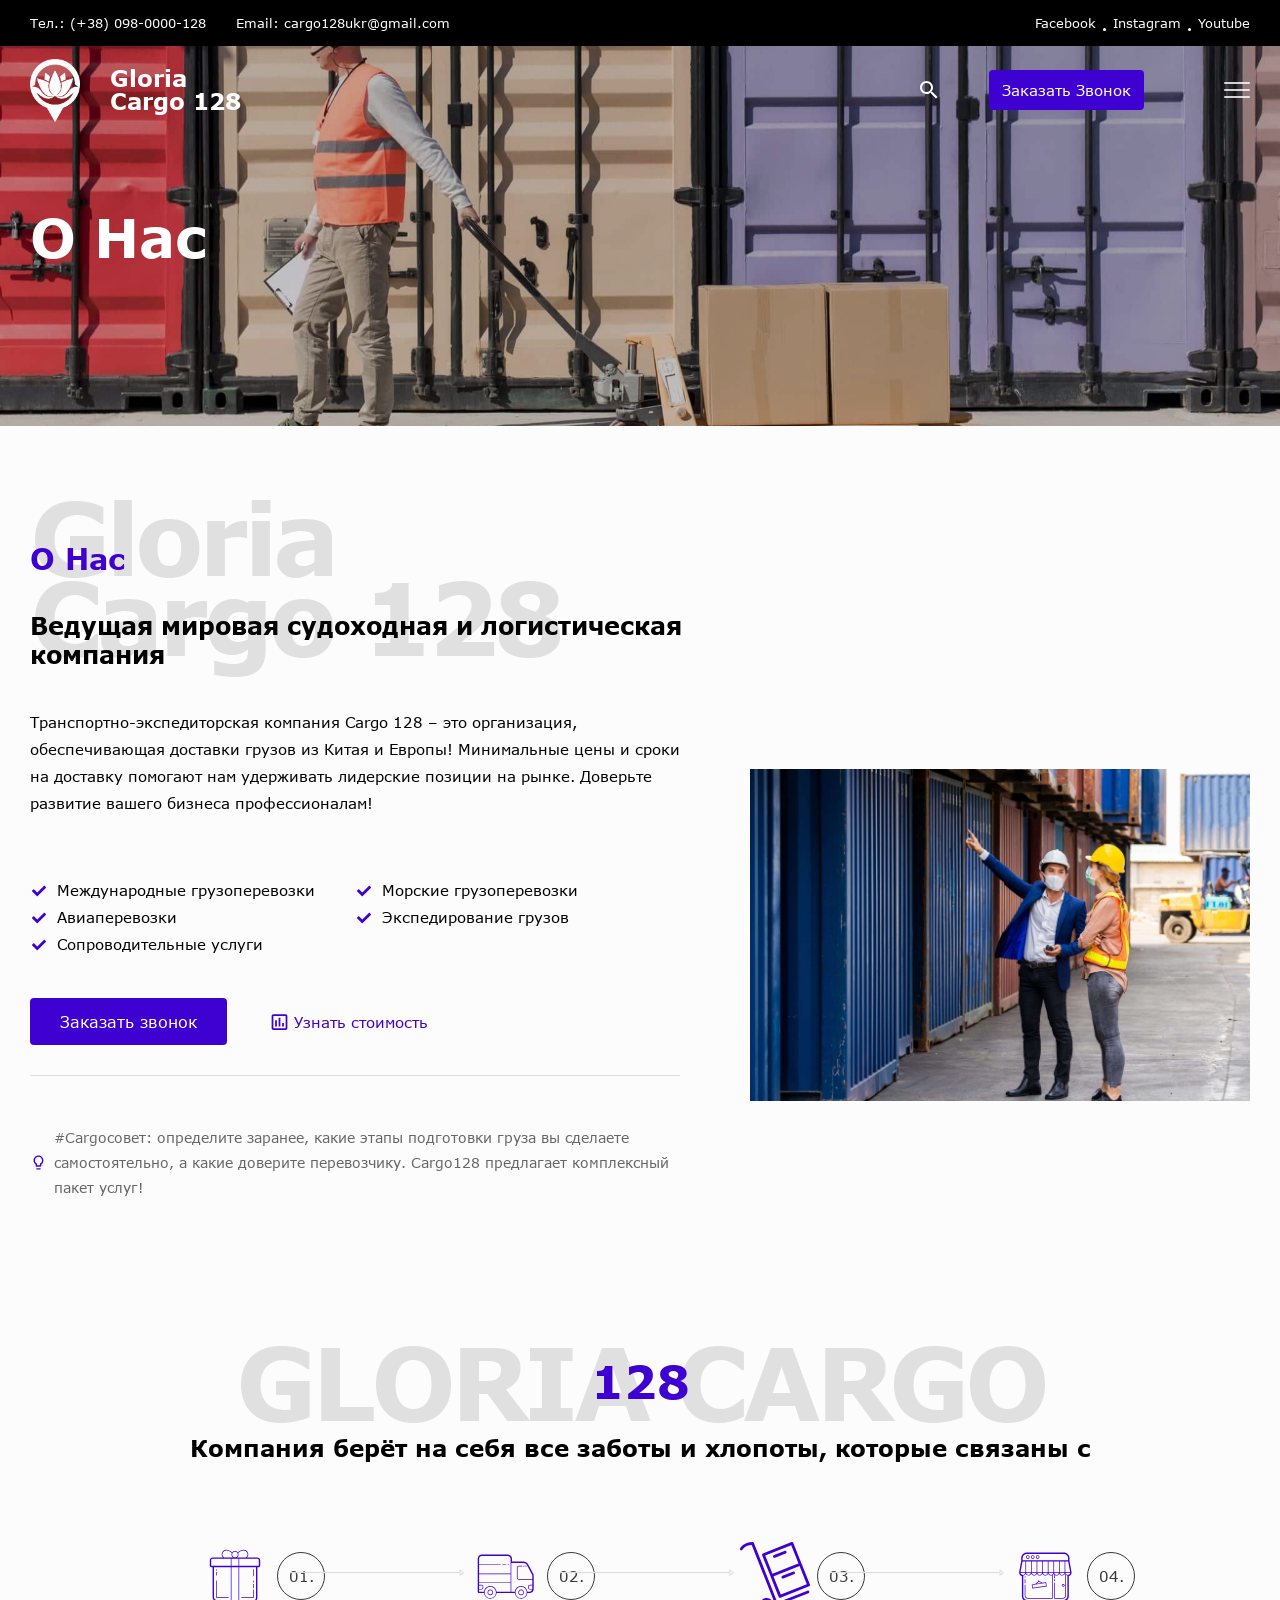
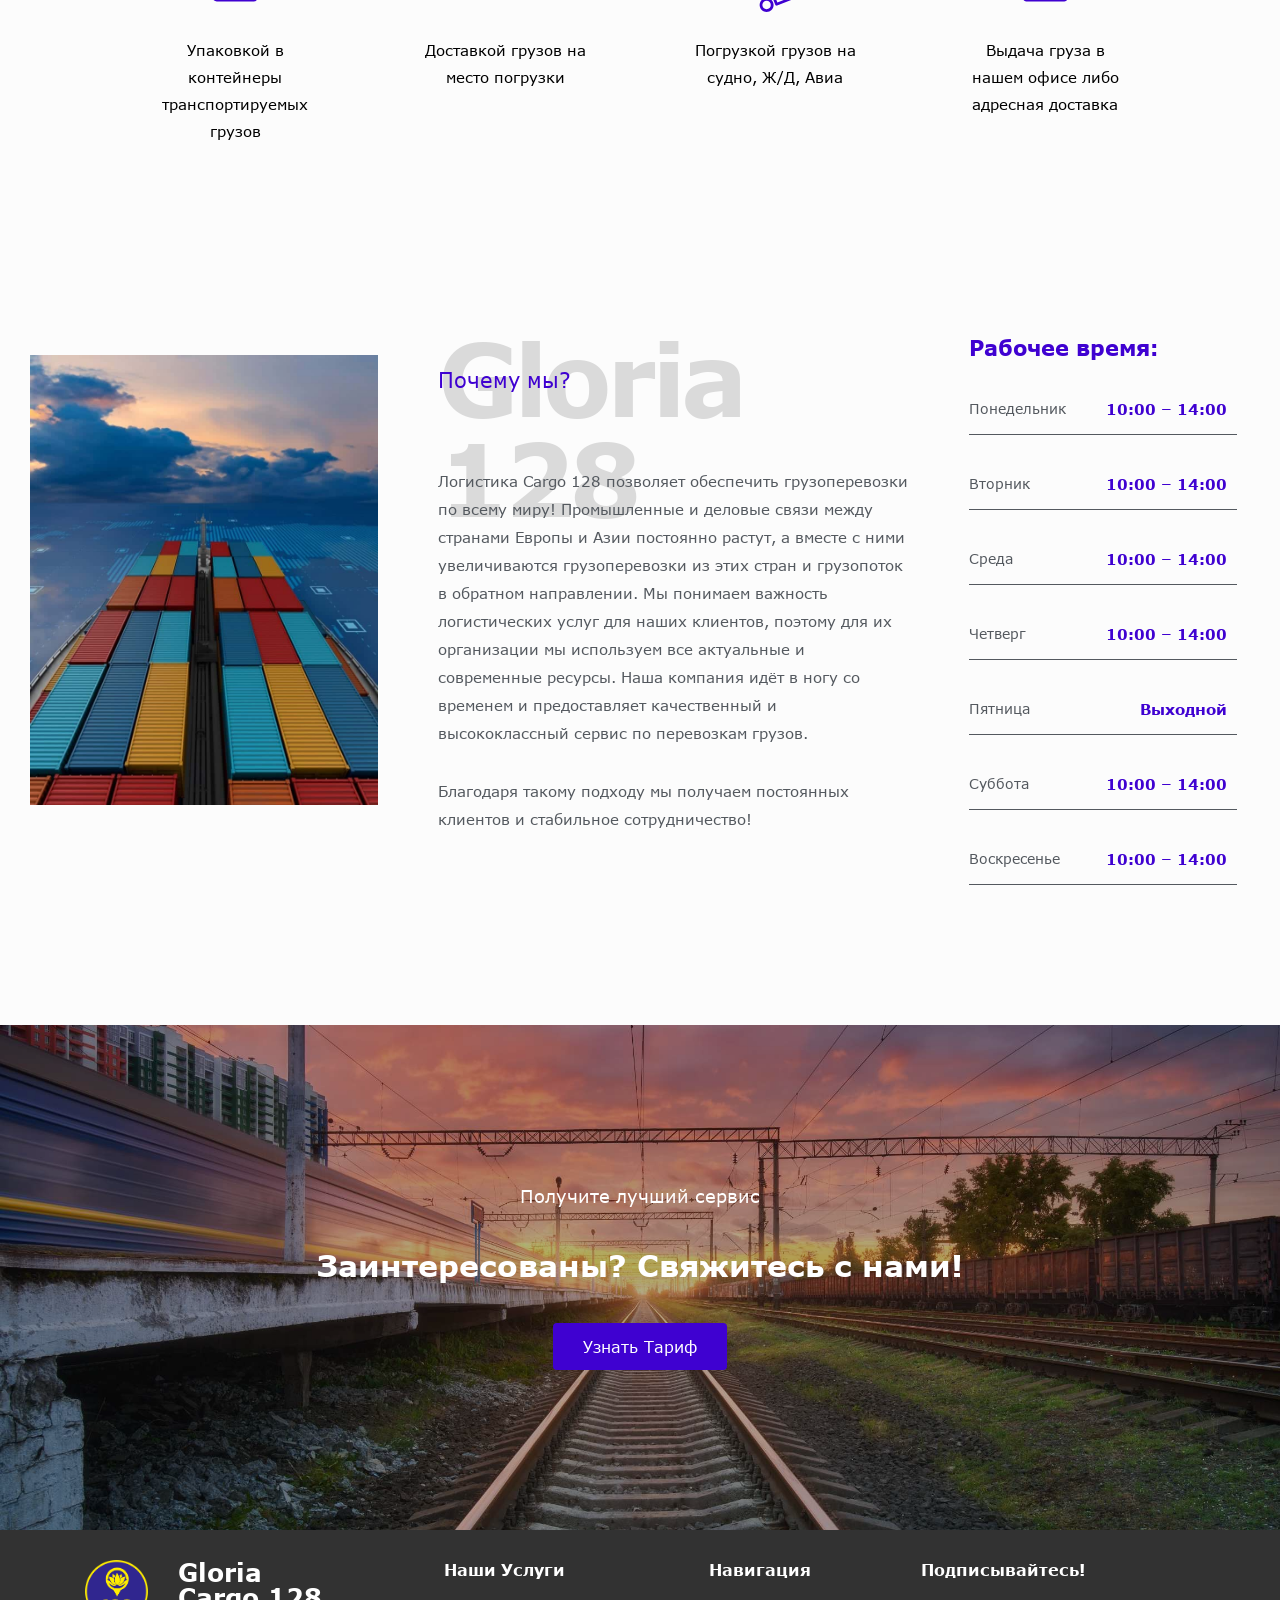
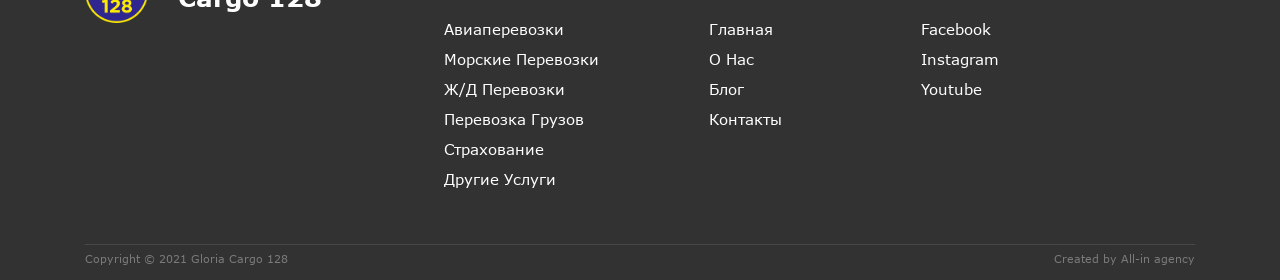
<file: copy/about.html>
<!DOCTYPE html>
<html lang="ru">
<head>
	<meta charset="UTF-8">
	<meta name="viewport" content="width=device-width, initial-scale=1">
	<title>О Нас - Gloria Cargo 128</title>
	<link rel="stylesheet" href="css/style.css">
	<link rel="stylesheet" href="css/about.css">
	<!-- Fonts -->
	<meta name="format-detection" content="telephone=no">

	<meta name="description" content="">
	<meta name="keywords" content="">

	<!-- Favicon -->
	<link rel="apple-touch-icon" sizes="180x180" href="img/favicon/apple-touch-icon.png">
	<link rel="icon" type="image/png" sizes="32x32" href="img/favicon/favicon-32x32.png">
	<link rel="icon" type="image/png" sizes="16x16" href="img/favicon/favicon-16x16.png">
	<link rel="manifest" href="img/favicon/site.webmanifest">
	<link rel="mask-icon" href="img/favicon/safari-pinned-tab.svg" color="#2b5797">
	<meta name="msapplication-TileColor" content="#2b5797">
	<meta name="theme-color" content="#ffffff">	
</head>
<body>

	<div class="wrapper">
		<!-- Call Popup -->

		<div id="call-popup" class="call-popup popup">
			<div class="call-popup__body popup__body">
				<a href="https://facebook.com" class="call-popup__link"></a>
				<div class="call-popup__close popup__close"></div>
				<form action="#" class="call-popup__form">
					<h3 class="call-popup__title">Заказать Звонок</h3>
					<input type="text" class="call-popup__input" placeholder="Ваше Имя">
					<input type="tel" class="call-popup__input" placeholder="Ваш Телефон">
					<button type="submit" class="btn btn_custom call-popup__btn">Отправить</button>
				</form>
			</div>
		</div>

		<!-- Price Popup -->

		<div id="price-popup" class="price-popup popup">
			<div class="price-popup__body popup__body">
				<div class="price-popup__inner">
					<div class="price-popup__close popup__close"></div>
					<form action="#" class="price-popup__form">
						<h3 class="price-popup__title">Узнать Тариф</h3>
						<div class="price-popup__row">
							<label>
								<span>Ваше Имя</span>
								<input type="text" class="price-popup__input" placeholder="Ваше Имя">
							</label>
							<label>
								<span>Ваш Телефон</span>
								<input type="tel" class="price-popup__input" placeholder="+380678888888">
							</label>
						</div>
						<div class="price-popup__row">
							<label>
								<span>Откуда?</span>
								<select class="price-popup__select">
									<option value="Europe">Европа</option>
									<option value="China">Китай</option>
								</select>
							</label>
							<label>
								<span>Куда?</span>
								<select class="price-popup__select">
									<option value="Ukraine">Украина</option>
								</select>
							</label>
						</div>
						<div class="price-popup__row">
							<label>
								<span>Вес, кг</span>
								<input type="number" class="price-popup__number" placeholder="Вес, кг">
							</label>
							<label>
								<span>Габариты</span>
								<input type="tel" class="price-popup__input" placeholder="Высота/глубина/ширина">
							</label>
						</div>
						<label class="price-popup__textarea">
							<span>Комментарий</span>
							<textarea placeholder="Комментарий"></textarea>
						</label>
						<button type="submit" class="btn btn_custom price-popup__btn">Отправить</button>
					</form>
				</div>
			</div>
		</div>

		<!-- Search Modal -->

		<div class="search-modal">
			<div class="search-modal__body">
				<form action="#">
					<input type="text" placeholder="Search...">
				</form>
				<div class="search-modal__close">
					<img src="img/icons/close.svg" alt="close">
				</div>
			</div>
		</div>

		<!-- Top Nav -->

		<div class="top-nav" id="top-nav">
			<div class="container">
				<div class="top-nav__body">
					<ul class="top-nav__info">
						<li><a href="tel:+380980000128">Тел.: (+38) 098-0000-128</a></li>
						<li><a href="mailto:cargo128ukr@gmail.com">Email: cargo128ukr@gmail.com</a></li>
					</ul>
					<ul class="top-nav__socials">
						<li><a href="https://www.facebook.com/Gloria-Cargo-128-104829538497789/">Facebook</a></li>
						<li><a href="https://www.instagram.com/gloria_cargo_128/">Instagram</a></li>
						<li><a href="#">Youtube</a></li>
					</ul>
				</div>
			</div>
		</div>

		<!-- About Page -->

		<header id="header" class="about-page">
			<div class="about-page__body nav-margin">
				<!-- Nav -->
		
				<nav class="nav" id="nav">
					<div class="container">
						<div class="nav__body">
							<a href="#" class="nav__logo logo" title="Gloria Cargo 128">
								<img src="img/header-logo.png" alt="Gloria Cargo 128">
								<span>Gloria<br>Cargo 128</span>
							</a>
		
							<ul class="nav__menu">
								<li class="active"><a href="#">Главная</a></li>
								<li><a href="#">О нас</a></li>
								<li class="nav__menu_sub">
									<a href="#">Услуги</a>
									<span class="nav__menu-arrow">
										<span></span>
									</span>
									<div class="nav__sub-menu">
										<ul>
											<li><a href="#">Авиаперевозки</a></li>
											<li><a href="#">Морские Перевозки</a></li>
											<li><a href="#">Ж / Д Перевозка</a></li>
											<li><a href="#">Перевозка Грузов</a></li>
											<li><a href="#">Страхование Грузов</a></li>
											<li><a href="#">Другие Услуги</a></li>
										</ul>
									</div>
								</li>
								<li><a href="#">Блог</a></li>
								<li><a href="#">Контакты</a></li>
							</ul>
		
							<ul class="nav__languages">
								<li><a href="#"><img src="img/flags/uk.png" alt="uk"></a></li>
								<li><a href="#"><img src="img/flags/en.png" alt="en"></a></li>
							</ul>
		
							<div class="nav__search"></div>
		
							<div class="nav__btn btn btn_small popup-btn" data-to-popup="call-popup">Заказать Звонок</div>
		
							<div class="nav__burger burger" id="nav-burger">
								<div class="burger__btn">
									<span></span>
									<span></span>
									<span></span>
								</div>
								<div class="burger__bg"></div>
							
								<div class="burger__menu">
									<div class="burger__nav">
										<div class="burger__close-btn"></div>
									</div>
		
									<div class="nav__burger-logo">
										<img src="img/logo_2.png" alt="Gloria Cargo 128">
									</div>
							
									<ul class="burger__list">
										<li><a href="#" class="burger__link active">Главная</a></li>
										<li><a href="#" class="burger__link">О Нас</a></li>
										<li class="burger__list_sub">
											<a href="#" class="burger__link">Услуги</a>
											<span class="burger__list-arrow">
												<svg xmlns="http://www.w3.org/2000/svg" height="24px" viewBox="0 0 24 24" width="24px" fill="#3F01D1"><path d="M0 0h24v24H0z" fill="none"/><path d="M7 10l5 5 5-5z"/></svg>
											</span>
											<div class="burger__list-submenu">
												<ul>
													<li><a href="#">Авиаперевозки</a></li>
													<li><a href="#">Морские Перевозки</a></li>
													<li><a href="#">Ж / Д Перевозка</a></li>
													<li><a href="#">Перевозка Грузов</a></li>
													<li><a href="#">Страхование Грузов</a></li>
													<li><a href="#">Другие Услуги</a></li>
												</ul>
											</div>
										</li>
										<li><a href="#" class="burger__link">Блог</a></li>
										<li><a href="#" class="burger__link">Контакты</a></li>
										<li><a href="#" class="burger__link"><img src="img/flags/uk.png" alt="uk"></a></li>
										<li><a href="#" class="burger__link"><img src="img/flags/en.png" alt="en"></a></li>
									</ul>
		
									<ul class="nav__burger-socials">
										<li><a href="#"><img src="img/icons/instagram.svg" alt="Instagram"></a></li>
										<li><a href="#"><img src="img/icons/facebook.svg" alt="Facebook"></a></li>
									</ul>
								</div>
							</div>
						</div>
					</div>
				</nav>

				<div class="about-page__container container container_medium">
					<div class="about-page__inner">
						<h1 class="about-page__title">О Нас</h1>
					</div>
				</div>
			</div>
		</header>

		<!-- About -->

		<section class="about">
			<div class="container container_medium">
				<div class="about__image">
					<img src="img/about-section.jpg" alt="О Нас">
				</div>

				<div class="title">
					<div class="title__title">
						<span>Gloria Cargo 128</span>
						<h4 class="anim-item">О Нас</h4>
					</div>
					<h3>Ведущая мировая судоходная и логистическая компания</h3>
				</div>

				<div class="about__body">
					<div class="about__content">
						<p class="about__text">Транспортно-экспедиторская компания Cargo 128 – это организация, обеспечивающая доставки грузов из Китая и Европы! Минимальные цены и сроки на доставку помогают нам удерживать лидерские позиции на рынке. Доверьте развитие вашего бизнеса профессионалам!</p>
						<ul class="about__list">
							<li>Международные грузоперевозки</li>
							<li>Морские грузоперевозки</li>
							<li>Авиаперевозки</li>
							<li>Экспедирование грузов</li>
							<li>Сопроводительные услуги</li>
						</ul>
						<div class="about__btns">
							<div class="about__btns-btn btn popup-btn" data-to-popup="call-popup">Заказать звонок</div>
							<div class="about__btns-btn btn btn_custom_3 popup-btn" data-to-popup="price-popup"><svg class="btn__icon" xmlns="http://www.w3.org/2000/svg" height="24px" viewBox="0 0 24 24" width="24px" fill="#3F01D1"><path d="M0 0h24v24H0V0z" fill="none"/><path d="M19 3H5c-1.1 0-2 .9-2 2v14c0 1.1.9 2 2 2h14c1.1 0 2-.9 2-2V5c0-1.1-.9-2-2-2zm0 16H5V5h14v14zM7 10h2v7H7zm4-3h2v10h-2zm4 6h2v4h-2z"/></svg> Узнать стоимость</div>
						</div>
						<div class="about__advice">
							<img src="img/icons/lightbulb.svg" alt="lightbulb" class="about__advice-icon">
							<p class="about__advice-text">#Cargoсовет: определите заранее, какие этапы подготовки груза вы сделаете самостоятельно, а какие доверите перевозчику. Cargo128 предлагает комплексный пакет услуг!</p>
						</div>
					</div>
					<div class="about__body-image">
						<img src="img/about-section.jpg" alt="О Нас">
					</div>
				</div>
			</div>
		</section>
		
		<!-- Care -->

		<section class="care">
			<div class="container container_small">
				<div class="care__title title">
					<div class="title__title">
						<span>Gloria Cargo</span>
						<h4 class="anim-item">128</h4>
					</div>
					<h3>Компания берёт на себя все заботы и хлопоты, которые связаны с</h3>
				</div>

				<div class="care__carts">
					<div class="care__cart">
						<div class="care__cart-wrap">
							<span class="care__cart-number">01.</span>
							<div class="care__cart-icon">
								<img src="img/icons/icon-package-purple.svg" alt="Package">
							</div>
							<p class="care__cart-text">Упаковкой в контейнеры транспортируемых грузов</p>
						</div>
					</div>

					<div class="care__cart">
						<div class="care__cart-wrap">
							<span class="care__cart-number">02.</span>
							<div class="care__cart-icon">
								<img src="img/icons/icon-car.svg" alt="Car">
							</div>
							<p class="care__cart-text">Доставкой грузов на место погрузки</p>
						</div>
					</div>

					<div class="care__cart">
						<div class="care__cart-wrap">
							<span class="care__cart-number">03.</span>
							<div class="care__cart-icon">
								<img src="img/icons/icon-loading-purple.svg" alt="Loading">
							</div>
							<p class="care__cart-text">Погрузкой грузов на судно, Ж/Д, Авиа</p>
						</div>
					</div>

					<div class="care__cart">
						<div class="care__cart-wrap">
							<span class="care__cart-number">04.</span>
							<div class="care__cart-icon">
								<img src="img/icons/icon-issue-purple.svg" alt="Issue">
							</div>
							<p class="care__cart-text">Выдача груза в нашем офисе либо адресная доставка</p>
						</div>
					</div>
				</div>
			</div>
		</section>

		<!-- Why -->

		<section class="why">
			<div class="container container_medium">
				<div class="why__body">
					<div class="why__description">
						<div class="why__description-left">
							<img src="img/why-we.jpeg" alt="Почему мы?">
						</div>
						<div class="why__description-right">
							<span>
								<span>Gloria 128</span>
								<h3>Почему мы?</h3>
							</span>
							<p class="anim-item">Логистика Cargо 128 позволяет обеспечить грузоперевозки по всему миру! Промышленные и деловые связи между странами Европы и Азии постоянно растут, а вместе с ними увеличиваются грузоперевозки из этих стран и грузопоток в обратном направлении. Мы понимаем важность логистических услуг для наших клиентов, поэтому для их организации мы используем все актуальные и современные ресурсы. Наша компания идёт в ногу со временем и предоставляет качественный и высококлассный сервис по перевозкам грузов.</p>
							<p class="anim-item">Благодаря такому подходу мы получаем постоянных клиентов и стабильное сотрудничество!</p>
						</div>
					</div>

					<div class="why__schedule">
						<h3>Рабочее время:</h3>
						<table>
							<tr>
								<td>Понедельник</td>
								<td>10:00 – 14:00</td>
							</tr>
							<tr>
								<td>Вторник</td>
								<td>10:00 – 14:00</td>
							</tr>
							<tr>
								<td>Среда</td>
								<td>10:00 – 14:00</td>
							</tr>
							<tr>
								<td>Четверг</td>
								<td>10:00 – 14:00</td>
							</tr>
							<tr>
								<td>Пятница</td>
								<td>Выходной</td>
							</tr>
							<tr>
								<td>Суббота</td>
								<td>10:00 – 14:00</td>
							</tr>
							<tr>
								<td>Воскресенье</td>
								<td>10:00 – 14:00</td>
							</tr>
						</table>
					</div>
				</div>
			</div>
		</section>

		<!-- Interested -->

		<section class="interested">
			<div class="interested__body">
				<div class="container">
					<h4 class="interested__subtitle">Получите лучший сервис</h4>
					<h3 class="interested__title anim-item">Заинтересованы? Свяжитесь с нами!</h3>
					<div class="interested__btn btn popup-btn" data-to-popup="price-popup">Узнать Тариф</div>
				</div>
			</div>
		</section>

		<!-- Footer -->

		<footer class="footer">
			<div class="container container_small_2">
				<div class="footer__top">
					<a href="#" class="footer__logo" title="Gloria Cargo 128">
						<img src="img/footer-logo.png" alt="Gloria Cargo 128">
						<span>Gloria<br>Cargo 128</span>
					</a>

					<div class="footer__nav">
						<div class="footer__menu">
							<h4 class="anim-item">Наши Услуги</h4>
							<ul>
								<li><a href="#">Авиаперевозки</a></li>
								<li><a href="#">Морские Перевозки</a></li>
								<li><a href="#">Ж/Д Перевозки</a></li>
								<li><a href="#">Перевозка Грузов</a></li>
								<li><a href="#">Страхование</a></li>
								<li><a href="#">Другие Услуги</a></li>
							</ul>
						</div>

						<div class="footer__menu">
							<h4 class="anim-item">Навигация</h4>
							<ul>
								<li><a href="#">Главная</a></li>
								<li><a href="#">О Нас</a></li>
								<li><a href="#">Блог</a></li>
								<li><a href="#">Контакты</a></li>
							</ul>
						</div>

						<div class="footer__menu">
							<h4 class="anim-item">Подписывайтесь!</h4>
							<ul>
								<li><a href="#">Facebook</a></li>
								<li><a href="#">Instagram</a></li>
								<li><a href="#">Youtube</a></li>
							</ul>
						</div>

						<ul class="footer__socials">
							<li><a href="#"><svg aria-hidden="true" focusable="false" data-prefix="fab" data-icon="facebook-square" class="svg-inline--fa fa-facebook-square fa-w-14" role="img" xmlns="http://www.w3.org/2000/svg" viewBox="0 0 448 512"><path fill="#ffffff" d="M400 32H48A48 48 0 0 0 0 80v352a48 48 0 0 0 48 48h137.25V327.69h-63V256h63v-54.64c0-62.15 37-96.48 93.67-96.48 27.14 0 55.52 4.84 55.52 4.84v61h-31.27c-30.81 0-40.42 19.12-40.42 38.73V256h68.78l-11 71.69h-57.78V480H400a48 48 0 0 0 48-48V80a48 48 0 0 0-48-48z"></path></svg></a></li>
							<li><a href="#"><svg aria-hidden="true" focusable="false" data-prefix="fab" data-icon="instagram" class="svg-inline--fa fa-instagram fa-w-14" role="img" xmlns="http://www.w3.org/2000/svg" viewBox="0 0 448 512"><path fill="#ffffff" d="M224.1 141c-63.6 0-114.9 51.3-114.9 114.9s51.3 114.9 114.9 114.9S339 319.5 339 255.9 287.7 141 224.1 141zm0 189.6c-41.1 0-74.7-33.5-74.7-74.7s33.5-74.7 74.7-74.7 74.7 33.5 74.7 74.7-33.6 74.7-74.7 74.7zm146.4-194.3c0 14.9-12 26.8-26.8 26.8-14.9 0-26.8-12-26.8-26.8s12-26.8 26.8-26.8 26.8 12 26.8 26.8zm76.1 27.2c-1.7-35.9-9.9-67.7-36.2-93.9-26.2-26.2-58-34.4-93.9-36.2-37-2.1-147.9-2.1-184.9 0-35.8 1.7-67.6 9.9-93.9 36.1s-34.4 58-36.2 93.9c-2.1 37-2.1 147.9 0 184.9 1.7 35.9 9.9 67.7 36.2 93.9s58 34.4 93.9 36.2c37 2.1 147.9 2.1 184.9 0 35.9-1.7 67.7-9.9 93.9-36.2 26.2-26.2 34.4-58 36.2-93.9 2.1-37 2.1-147.8 0-184.8zM398.8 388c-7.8 19.6-22.9 34.7-42.6 42.6-29.5 11.7-99.5 9-132.1 9s-102.7 2.6-132.1-9c-19.6-7.8-34.7-22.9-42.6-42.6-11.7-29.5-9-99.5-9-132.1s-2.6-102.7 9-132.1c7.8-19.6 22.9-34.7 42.6-42.6 29.5-11.7 99.5-9 132.1-9s102.7-2.6 132.1 9c19.6 7.8 34.7 22.9 42.6 42.6 11.7 29.5 9 99.5 9 132.1s2.7 102.7-9 132.1z"></path></svg></a></li>
							<li><a href="#"><svg aria-hidden="true" focusable="false" data-prefix="fab" data-icon="youtube" class="svg-inline--fa fa-youtube fa-w-18" role="img" xmlns="http://www.w3.org/2000/svg" viewBox="0 0 576 512"><path fill="#ffffff" d="M549.655 124.083c-6.281-23.65-24.787-42.276-48.284-48.597C458.781 64 288 64 288 64S117.22 64 74.629 75.486c-23.497 6.322-42.003 24.947-48.284 48.597-11.412 42.867-11.412 132.305-11.412 132.305s0 89.438 11.412 132.305c6.281 23.65 24.787 41.5 48.284 47.821C117.22 448 288 448 288 448s170.78 0 213.371-11.486c23.497-6.321 42.003-24.171 48.284-47.821 11.412-42.867 11.412-132.305 11.412-132.305s0-89.438-11.412-132.305zm-317.51 213.508V175.185l142.739 81.205-142.739 81.201z"></path></svg></a></li>
						</ul>
					</div>
				</div>

				<div class="footer__bottom">
					<p>Copyright © 2021 Gloria Cargo 128</p>
					<p>Created by All-in agency</p>
				</div>
			</div>
		</footer>
	</div>

	<script src="js/script.js"></script>
</body>
</html>
</file>
<file: copy/css/style.css>
/* Standart */
*, *::before, *::after {
  padding: 0;
  margin: 0;
  border: 0;
  box-sizing: border-box;
}

:focus, :active {
  outline: none;
}

a:focus, a:active {
  outline: none;
}

html, body {
  background: #fcfcfc;
  width: 100%;
  font-family: "Verdana", sans-serif;
  font-size: 15px;
  color: #383838;
  text-size-adjust: 100%;
  -ms-text-size-adjust: 100%;
  -moz-text-size-adjust: 100%;
  -webkit-text-size-adjust: 100%;
}

body.lock {
  overflow: hidden;
}

address {
  font-style: normal;
}

input, button, textarea {
  font-family: inherit;
  font-size: inherit;
}

input::-ms-clear {
  display: none;
}

button {
  cursor: pointer;
}

button::-moz-focus-inner {
  padding: 0;
  border: 0;
}

a, a:hover {
  color: inherit;
  text-decoration: none;
}

li {
  list-style: none;
}

img {
  vertical-align: top;
}

h1, h2, h3, h4, h5, h6 {
  font-size: inherit;
  font-weight: normal;
}

.wrapper {
  min-height: 100vh;
}

.container {
  max-width: 1400px;
  padding: 0 30px;
  margin: 0 auto;
  width: 100%;
}
.container_small {
  max-width: 1080px;
}
.container_small_2 {
  max-width: 1170px;
}
.container_medium {
  max-width: 1300px;
}

/* IB */
.ib {
  background-position: center;
  background-size: cover;
  background-repeat: no-repeat;
  position: relative;
}

.ib .ib_use {
  display: none;
}

/* Burger */
.burger {
  display: none;
  position: relative;
  z-index: 5;
}
.burger__bg {
  width: 100%;
  height: 100vh;
  opacity: 1;
  background: rgba(255, 255, 255, 0.7);
  position: fixed;
  top: 0;
  left: 0;
  transform: translateX(100%);
  transition: 0.3s;
}
.burger__btn {
  display: flex;
  flex-direction: column;
  justify-content: space-between;
  cursor: pointer;
  position: relative;
  z-index: 1;
  height: 16px;
}
.burger__btn span {
  border-radius: 2px;
  display: block;
  width: 26px;
  height: 2px;
  background: rgba(255, 255, 255, 0.8);
  transition: 0.3s;
}
.burger__menu {
  padding: 0 50px;
  background: rgba(255, 255, 255, 0.9);
  width: 40%;
  height: 100vh;
  position: fixed;
  top: 0;
  right: 0;
  text-align: center;
  transition: 0.8s;
  z-index: 2;
  overflow: auto;
  transform: translateX(100%);
}
.burger__nav {
  display: flex;
  justify-content: flex-end;
  padding: 30px 23px 0;
}
.burger__close-btn {
  width: 25px;
  height: 25px;
  cursor: pointer;
  position: relative;
}
.burger__close-btn::before, .burger__close-btn::after {
  content: "";
  display: block;
  position: absolute;
  left: 0;
  width: 25px;
  height: 2px;
  background: #3F01D1;
}
.burger__close-btn::before {
  top: 50%;
  transform: translateY(-50%) rotate(45deg);
}
.burger__close-btn::after {
  bottom: 50%;
  transform: translateY(50%) rotate(-45deg);
}
.burger__link {
  cursor: pointer;
  display: block;
  font-size: 17px;
  background: #fff;
  text-align: left;
  color: #3F01D1;
  font-weight: 700;
  padding: 20px 30px;
  display: flex;
  transition: 0.3s;
}
.burger__link.active {
  background: #3F01D1;
  color: #FEEA00;
}
.burger__link.active + .burger__list-arrow svg {
  fill: #FEEA00;
}
.burger__link:hover {
  background: #3F01D1;
  color: #fff;
}
.burger__link:hover + .burger__list-arrow svg {
  fill: #fff;
}
.burger.active .burger__menu {
  transform: translateX(0%);
}
.burger.active .burger__bg {
  transform: translateX(0%);
}
.burger__list {
  display: flex;
  flex-direction: column;
}
.burger__list::after {
  content: "";
  position: relative;
  left: 50%;
  transform: translate(-50%, 0);
  display: block;
  width: 35%;
  height: 1px;
  background: #3F01D1;
  margin-top: 35px;
  margin-bottom: 35px;
}
.burger__list-arrow {
  cursor: pointer;
  position: absolute;
  top: 16px;
  right: 16px;
  display: block;
  transition: 0.2s;
  display: flex;
}
.burger__list-arrow:hover {
  background: #3F01D1;
}
.burger__list-arrow:hover svg {
  fill: #fff;
}
.burger__list-arrow svg {
  transition: 0.2s;
}
.burger__list_sub {
  position: relative;
}
.burger__list-submenu {
  overflow: hidden;
  transition: 0.3s;
}
.burger__list-submenu ul {
  display: block;
}
.burger__list-submenu ul li a {
  cursor: pointer;
  display: block;
  font-size: 17px;
  background: #fff;
  text-align: left;
  color: #3F01D1;
  font-weight: 700;
  padding: 20px 40px;
  display: flex;
  transition: 0.3s;
}
.burger__list-submenu ul li a.active {
  background: #3F01D1;
  color: #FEEA00;
}
.burger__list-submenu ul li a:hover {
  background: #3F01D1;
  color: #fff;
}

/* Logo */
.logo {
  display: flex;
  align-items: center;
}
.logo img {
  max-width: 50px;
}
.logo span {
  line-height: 23px;
  margin-left: 30px;
  color: #fff;
  font-weight: 700;
  font-size: 23px;
}

/* Btn */
.btn {
  font-size: 16px;
  cursor: pointer;
  text-align: center;
  display: inline-block;
  transition: 0.2s;
  padding: 14px 30px;
  background: #3F01D1;
  color: #fff;
  border-radius: 4px;
}
.btn:hover, .btn:focus {
  transform: scale(0.9);
  color: #3F01D1;
  background: #FEEA00;
}
.btn_small {
  font-size: 15px;
  padding: 11px 13px;
}
.btn_custom {
  font-size: 15px;
  font-weight: 700;
  padding: 10px 22px;
  display: inline-flex;
  align-items: center;
}
.btn_custom svg {
  transition: 0.2s;
  display: flex;
  margin-right: 2px;
  width: 21px;
}
.btn_custom:hover {
  background: #3F01D1;
  transform: none;
  color: #FEEA00;
}
.btn_custom:hover svg {
  fill: #FEEA00;
}
.btn_grey {
  font-size: 15px;
  padding: 0;
  background: transparent;
  color: #54595F;
}
.btn_grey:hover {
  background: transparent;
  transform: none;
  color: #54595F;
}
.btn_cube {
  text-transform: uppercase;
  font-weight: 700;
  font-size: 13px;
  padding: 10px 18px;
  border-radius: 0;
}
.btn_cube:hover {
  transform: none;
}
.btn_purple {
  font-size: 12px;
  padding: 0;
  background: transparent;
  color: #3F01D1;
  font-weight: 700;
  text-transform: uppercase;
}
.btn_purple:hover {
  background: transparent;
  transform: none;
  color: #3F01D1;
}
.btn_custom_2 {
  font-size: 16px;
  display: inline-flex;
  align-items: center;
}
.btn_custom_2 svg {
  transition: 0.2s;
  display: flex;
  margin-right: 2px;
  width: 25px;
}
.btn_custom_2:hover {
  background: #FEEA00;
  transform: none;
  color: #3F01D1;
}
.btn_custom_2:hover svg {
  fill: #3F01D1;
}
.btn_custom_3 {
  background: transparent;
  font-weight: 400;
  font-size: 15px;
  padding: 10px 22px;
  display: inline-flex;
  align-items: center;
  color: #3F01D1;
}
.btn_custom_3 svg {
  transition: 0.2s;
  display: flex;
  margin-right: 4px;
  width: 21px;
}
.btn_custom_3:hover {
  background: transparent;
  transform: none;
  color: #FEEA00;
}
.btn_custom_3:hover .btn__icon {
  fill: #FEEA00;
}

/* Title */
.title__title {
  position: relative;
  height: 80px;
}
.title__title span {
  position: relative;
  z-index: 1;
  color: #C6C6C687;
  font-size: 100px;
  font-weight: 700;
  letter-spacing: -5px;
  line-height: 80px;
}
.title__title h4 {
  white-space: nowrap;
  position: absolute;
  top: 40px;
  left: 0;
  z-index: 2;
  transform: translate(0, -50%);
  color: #3F01D1;
  font-size: 18px;
  font-weight: 700;
}
.title h3 {
  position: relative;
  z-index: 2;
  margin-top: 13px;
  color: #000;
  font-size: 28px;
  font-weight: 700;
}

/* Popup */
.popup {
  overflow-y: auto;
  overflow-x: hidden;
  padding: 10px;
  transition: 0.8s;
  position: fixed;
  top: 0;
  left: 0;
  background: rgba(0, 0, 0, 0.9);
  width: 100%;
  height: 100%;
  z-index: 200;
  visibility: hidden;
  opacity: 0;
  display: flex;
  justify-content: center;
  align-items: flex-start;
}
.popup.open {
  visibility: visible;
  opacity: 1;
}
.popup-btn {
  cursor: pointer;
}
.popup__body {
  max-width: 500px;
  width: 100%;
  background: #fff;
  padding: 20px;
}
.popup__close {
  cursor: pointer;
}

/* Price Popup */
.price-popup {
  transition: 1.5s;
}
.price-popup__body {
  margin-top: 90px;
  padding: 0;
  overflow: hidden;
  transition: 1.5s;
  background: url("../img/price-popup.jpeg") no-repeat center top/cover;
  max-width: 800px;
  padding-left: 300px;
}
.price-popup__inner {
  box-shadow: 0 0 10px #fff;
  padding: 25px;
  background: rgba(255, 255, 255, 0.9);
  transition-delay: 1.5s;
  transition-duration: 0.8s;
  transform: translate(100%, 0);
}
.price-popup.open .price-popup__inner {
  transform: translate(0, 0);
}
.price-popup__close {
  width: 15px;
  height: 15px;
  cursor: pointer;
  position: relative;
  margin-left: auto;
}
.price-popup__close::before, .price-popup__close::after {
  content: "";
  display: block;
  position: absolute;
  left: 0;
  width: 15px;
  height: 2px;
  background: #3F01D1;
}
.price-popup__close::before {
  top: 50%;
  transform: translateY(-50%) rotate(45deg);
}
.price-popup__close::after {
  bottom: 50%;
  transform: translateY(50%) rotate(-45deg);
}
.price-popup__title {
  color: #3F01D1;
  font-size: 24px;
  font-weight: 700;
  margin-bottom: 31px;
}
.price-popup__form {
  display: flex;
  flex-direction: column;
  align-items: center;
}
.price-popup__input {
  border: 1px solid #818a91;
  width: 100%;
  border-radius: 21px;
  padding: 13px 10px;
  color: #7A7A7A;
  font-size: 13px;
}
.price-popup__input:focus {
  border-color: #3F01D1;
}
.price-popup__row {
  margin-bottom: 18px;
  width: 100%;
  display: flex;
  align-items: center;
}
.price-popup__row label:first-child {
  margin-right: 15px;
}
.price-popup__row label:last-child {
  margin-left: auto;
}
.price-popup__select {
  color: #7A7A7A;
  font-size: 13px;
  border-radius: 21px;
  padding: 13px 10px;
  border: 1px solid #818a91;
}
.price-popup__select:focus {
  border-color: #3F01D1;
}
.price-popup__number {
  color: #7A7A7A;
  font-size: 13px;
  border-radius: 21px;
  padding: 13px 10px;
  border: 1px solid #818a91;
}
.price-popup__number:focus {
  border-color: #3F01D1;
}
.price-popup label {
  width: 100%;
  display: flex;
  flex-direction: column;
}
.price-popup label span {
  color: #3F01D1;
  display: inline-block;
  font-size: 13px;
  font-weight: 700;
  margin-bottom: 3px;
}
.price-popup .price-popup__textarea textarea {
  min-width: 100%;
  max-width: 100%;
  min-height: 100px;
  max-height: 300px;
  border: 1px solid #818a91;
  width: 100%;
  border-radius: 21px;
  padding: 13px 10px;
  color: #7A7A7A;
  font-size: 13px;
  margin-bottom: 15px;
}
.price-popup .price-popup__textarea textarea:focus {
  border-color: #3F01D1;
}

/* Call Popup */
.call-popup {
  transition: 1.5s;
  padding: 0;
  justify-content: flex-end;
  align-items: flex-end;
  background: rgba(255, 255, 255, 0.7);
}
.call-popup__body {
  display: flex;
  flex-direction: column;
  align-items: flex-end;
  justify-content: flex-end;
  min-height: 450px;
  min-width: 700px;
  background: url("../img/call-popup.png") no-repeat right bottom/contain;
  position: relative;
  transform: translate(100%, 0);
  transition: 1.5s;
}
.call-popup__link {
  transition-delay: 1.5s;
  transition-duration: 0.4s;
  opacity: 0;
  display: block;
  width: 70px;
  height: 70px;
  border-radius: 50%;
  background: #3F01D1;
  position: absolute;
  top: 90px;
  left: 170px;
}
.call-popup__link:hover {
  background: #000;
}
.call-popup.open .call-popup__link {
  opacity: 1;
}
.call-popup.open .call-popup__body {
  transform: translate(0, 0);
}
.call-popup__close {
  margin-bottom: 70px;
  width: 22px;
  height: 22px;
  cursor: pointer;
  position: relative;
}
.call-popup__close::before, .call-popup__close::after {
  content: "";
  display: block;
  position: absolute;
  left: 0;
  width: 22px;
  height: 3px;
  background: #3F01D1;
}
.call-popup__close::before {
  top: 50%;
  transform: translateY(-50%) rotate(45deg);
}
.call-popup__close::after {
  bottom: 50%;
  transform: translateY(50%) rotate(-45deg);
}
.call-popup__title {
  text-align: center;
  color: #3F01D1;
  font-size: 28px;
  font-weight: 700;
  text-transform: uppercase;
  margin-bottom: 35px;
}
.call-popup__form {
  padding: 20px;
  display: flex;
  flex-direction: column;
  align-items: center;
}
.call-popup__input {
  margin-bottom: 14px;
  width: 100%;
  border-radius: 21px;
  padding: 13px 10px;
  color: #7A7A7A;
  font-size: 13px;
}

/* Search Modal */
.search-modal {
  transition: 0.3s;
  visibility: hidden;
  opacity: 0;
  transform: scale(0.3);
  position: fixed;
  top: 0;
  left: 0;
  width: 100%;
  height: 100%;
  background: rgba(0, 0, 0, 0.7);
  z-index: 200;
}
.search-modal.active {
  visibility: visible;
  opacity: 1;
  transform: scale(1);
}
.search-modal__body {
  max-width: 1600px;
  padding: 20px;
  margin: 0 auto;
  width: 100%;
  height: 100%;
  display: flex;
  align-items: center;
  justify-content: space-between;
}
.search-modal__body form {
  display: flex;
  justify-content: center;
  width: 100%;
}
.search-modal__body form input {
  padding: 10px 0;
  border-bottom: 1px solid #fff;
  width: 80%;
  text-align: center;
  font-size: 50px;
  background: transparent;
  color: #a5a3a3;
}
.search-modal__body form input::placeholder {
  opacity: 1;
}
.search-modal__close {
  cursor: pointer;
}
.search-modal__close img {
  width: 30px;
  height: 30px;
}

/* Top Nav */
.top-nav {
  font-size: 13px;
  padding: 15px 0;
  background: #000;
  color: #fff;
}
.top-nav__body {
  display: flex;
  align-items: center;
  justify-content: space-between;
}
.top-nav__info, .top-nav__socials {
  display: flex;
  align-items: center;
}
.top-nav__info {
  margin-right: 30px;
}
.top-nav__info a:hover {
  color: #3F01D1;
}
.top-nav__info li {
  margin-right: 30px;
}
.top-nav__info li:last-child {
  margin-right: 0;
}
.top-nav__socials a:hover {
  color: #3F01D1;
}
.top-nav__socials li {
  margin-right: 7px;
  display: flex;
  align-items: flex-end;
}
.top-nav__socials li::after {
  content: "";
  display: block;
  background: #fff;
  border-radius: 50%;
  width: 3px;
  height: 3px;
  margin-left: 7px;
}
.top-nav__socials li:last-child {
  margin-right: 0;
}
.top-nav__socials li:last-child::after {
  display: none;
}

/* Nav */
.nav {
  transition: 0.4s;
  background: transparent;
  padding: 13px 0;
}
.nav.fixed {
  position: fixed;
  width: 100%;
  top: 0;
  left: 0;
  z-index: 100;
  background: #000;
}
.nav__body {
  display: flex;
  align-items: center;
}
.nav__menu {
  margin-right: 50px;
  margin-left: auto;
  color: #fff;
  font-weight: 700;
  font-size: 12px;
  display: flex;
  align-items: center;
}
.nav__menu > li {
  position: relative;
  display: flex;
  align-items: center;
  margin-right: 50px;
}
.nav__menu > li:last-child {
  margin-right: 0;
}
.nav__menu > li::before {
  content: "";
  position: absolute;
  bottom: -7px;
  left: 0;
  width: 0;
  height: 1px;
  background: #3F01D1;
}
.nav__menu > li:hover::before {
  width: 100%;
}
.nav__menu > li.active {
  color: #3F01D1;
}
.nav__menu > li.active::before {
  width: 100%;
}
.nav__menu-arrow {
  padding-left: 10px;
}
.nav__menu-arrow span {
  display: block;
  width: 8px;
  height: 8px;
  background: url("../img/icons/expand_more.svg") no-repeat center center;
}
.nav__menu_sub:hover .nav__sub-menu {
  visibility: visible;
  opacity: 1;
}
.nav__sub-menu {
  color: #3F01D1;
  visibility: hidden;
  opacity: 0;
  transition: 0.2s;
  font-size: 15px;
  padding-top: 10px;
  position: absolute;
  top: 12px;
  left: 0;
  min-width: 250px;
}
.nav__sub-menu ul {
  border: 1px solid #fff;
  background: rgba(255, 255, 255, 0.9);
  border-radius: 0 0 4px 4px;
}
.nav__sub-menu ul a {
  transition: 0.2s;
  display: block;
  padding: 10px 20px;
}
.nav__sub-menu ul a:hover {
  color: #fff;
  background: #3F01D1;
}
.nav__languages {
  margin-right: 80px;
  display: flex;
  align-items: center;
}
.nav__languages li {
  margin-right: 50px;
}
.nav__languages li:last-child {
  margin-right: 0;
}
.nav__search {
  cursor: pointer;
  width: 20px;
  height: 20px;
  background: url("../img/icons/search.svg") no-repeat center center;
  margin-right: 50px;
}
.nav__btn {
  margin-right: 80px;
}
.nav__burger-logo {
  display: flex;
  flex-direction: column-reverse;
  align-items: center;
}
.nav__burger-logo img {
  max-width: 150px;
}
.nav__burger-logo::before {
  content: "";
  display: block;
  width: 35%;
  height: 1px;
  background: #3F01D1;
  margin-top: 35px;
  margin-bottom: 20px;
}
.nav__burger-socials {
  display: flex;
  align-items: center;
  justify-content: center;
  padding-bottom: 20px;
}
.nav__burger-socials li {
  width: 30px;
  flex: 0 0 30px;
  margin-right: 40px;
  transition: 0.2s;
}
.nav__burger-socials li img {
  max-width: 100%;
}
.nav__burger-socials li:last-child {
  margin-right: 0;
}
.nav__burger-socials li:hover {
  transform: translate(0, -5px);
}

/* About Page */
.about-page {
  background-position: center center;
  background-repeat: no-repeat;
  background-size: cover;
}
.about-page__body {
  display: flex;
  flex-direction: column;
  min-height: 380px;
  background: rgba(0, 0, 0, 0.2);
}
.about-page__container {
  margin-top: auto;
  margin-bottom: auto;
}
.about-page__inner {
  padding-bottom: 88px;
  display: flex;
  align-items: center;
  height: 100%;
}
.about-page__title {
  font-size: 54px;
  font-weight: 700;
  color: #fff;
}

/* Interested */
.interested {
  background: url("../img/interested.jpeg") no-repeat center center/cover;
  color: #fff;
  text-align: center;
}
.interested__body {
  padding: 290px 0;
  background: rgba(0, 0, 0, 0.3);
}
.interested__subtitle {
  font-size: 18px;
}
.interested__title {
  font-size: 30px;
  font-weight: 700;
  margin-top: 40px;
  transition: 0.8s;
  opacity: 0;
}
.interested__title.active {
  opacity: 1;
}
.interested__btn {
  margin-top: 40px;
}

/* Footer */
.footer {
  color: #fff;
  padding-top: 30px;
  background: rgba(0, 0, 0, 0.8);
}
.footer__top {
  display: flex;
  justify-content: space-between;
  align-items: flex-start;
}
.footer__logo {
  display: flex;
  align-items: flex-start;
}
.footer__logo img {
  max-width: 63px;
}
.footer__logo span {
  white-space: nowrap;
  line-height: 25px;
  margin-left: 30px;
  color: #fff;
  font-weight: 700;
  font-size: 25px;
}
.footer__nav {
  margin-left: 40px;
  display: flex;
  align-items: flex-start;
}
.footer__socials {
  display: none;
  align-items: center;
  margin-top: 40px;
}
.footer__socials li {
  margin-right: 30px;
}
.footer__socials li a svg {
  width: 30px;
  height: 30px;
}
.footer__socials li:last-child {
  margin-right: 0;
}
.footer__menu {
  margin-right: 110px;
}
.footer__menu h4 {
  font-size: 16px;
  font-weight: 700;
  transition: 0.8s;
  opacity: 0;
  transform: translate(0, 100%);
}
.footer__menu h4.active {
  opacity: 1;
  transform: translate(0, 0);
}
.footer__menu ul {
  margin-top: 35px;
}
.footer__menu ul li {
  line-height: 30px;
}
.footer__menu:last-child {
  margin-right: 0;
}
.footer__bottom {
  margin-top: 50px;
  display: flex;
  align-items: center;
  justify-content: space-between;
  color: #7a7a7a;
  font-size: 11px;
  padding: 7px 0 15px;
  border-top: 1px solid #484848;
}
.footer__bottom p {
  margin-right: 20px;
}
.footer__bottom p:last-child {
  margin-right: 0;
}

/* Fonts */
@font-face {
  font-family: "Verdana";
  src: url("../fonts/");
  src: url("../fonts/?#iefix") format("embedded-opentype"), url("../fonts/Verdana.woff2") format("woff2"), url("../fonts/Verdana.woff") format("woff"), url("../fonts/Verdana.ttf") format("truetype"), url("../fonts/Verdana.svg#Verdana") format("svg");
  font-weight: 400;
  font-style: normal;
  font-display: swap;
}
@font-face {
  font-family: "Verdana";
  src: url("../fonts/Verdana-Bold.eot");
  src: url("../fonts/Verdana-Bold.eot?#iefix") format("embedded-opentype"), url("../fonts/Verdana-Bold.woff2") format("woff2"), url("../fonts/Verdana-Bold.woff") format("woff"), url("../fonts/Verdana-Bold.ttf") format("truetype"), url("../fonts/Verdana-Bold.svg#Verdana-Bold") format("svg");
  font-weight: 700;
  font-style: normal;
  font-display: swap;
}
/* Media */
@media (max-width: 1350px) {
  /* Nav */
  .nav__burger {
    display: block;
  }

  .nav__menu {
    display: none;
  }

  .nav__logo {
    margin-right: 80px;
  }

  .nav__languages {
    display: none;
  }

  .nav__search {
    margin-left: auto;
  }
}
@media (max-width: 1199px) {
  /* Footer */
  .footer__menu {
    margin-right: 80px;
  }

  .footer__menu ul {
    margin-top: 20px;
  }
}
@media (max-width: 1100px) {
  /* Title */
  .title__title {
    height: 60px;
  }
  .title__title span {
    line-height: 60px;
    font-size: 80px;
  }
  .title__title h4 {
    font-size: 16px;
    top: 30px;
  }

  /* Burger */
  .burger__menu {
    width: 70%;
  }

  /* Footer */
  .footer__nav {
    width: 100%;
    margin-left: 40px;
    justify-content: space-around;
  }

  .footer__menu:nth-child(2) {
    display: none;
  }

  .footer__logo {
    align-items: center;
    margin: 0 auto;
  }
  .footer__logo span {
    font-size: 20px;
    margin-left: 15px;
  }
}
@media (max-width: 991px) {
  /* About Page */
  .about-page__body {
    min-height: 260px;
  }

  .about-page__title {
    font-size: 35px;
  }
}
@media (max-width: 900px) {
  /* Price Popup */
  .price-popup__body {
    padding-left: 0;
  }

  /* Call Popup */
  .call-popup__body {
    min-width: 100%;
  }

  /* Interested */
  .interested__body {
    padding: 130px 0;
  }

  .interested__btn {
    margin-top: 25px;
  }

  .interested__title {
    margin-top: 20px;
  }
}
@media (max-width: 767px) {
  /* About Page */
  .about-page__body {
    min-height: 220px;
  }

  .about-page__inner {
    display: flex;
    justify-content: center;
    text-align: center;
  }

  .about-page__title {
    padding-bottom: 0;
    font-size: 25px;
  }

  /* Top Nav */
  .top-nav {
    display: none;
  }

  .top-nav__body {
    flex-direction: column;
    align-items: flex-start;
  }

  .top-nav__socials {
    margin-top: 18px;
  }

  /* Footer */
  .footer__nav {
    width: 100%;
    margin-top: 10px;
    flex-direction: column;
    align-items: center;
    margin-left: 0;
  }

  .footer__menu {
    margin-right: 0;
    margin-top: 30px;
    display: none;
  }
  .footer__menu:first-child {
    text-align: center;
    display: block;
  }
  .footer__menu:first-child h4 {
    display: none;
  }
  .footer__menu:first-child ul {
    margin-top: 0;
  }

  .footer__logo img {
    max-width: 53px;
  }
  .footer__logo span {
    font-size: 25px;
  }

  .footer__socials {
    display: flex;
  }

  .footer__top {
    justify-content: flex-start;
    align-items: center;
    flex-direction: column;
  }

  /* Burger */
  .burger__menu {
    width: 85%;
  }

  /* Nav */
  .nav__btn {
    display: none;
  }

  /* Title */
  .title__title {
    height: 33px;
  }
  .title__title span {
    line-height: 33px;
    font-size: 46px;
  }
  .title__title h4 {
    font-size: 16px;
    top: 20px;
  }
  .title h3 {
    font-size: 20px;
  }
}
@media (max-width: 575px) {
  /* Nav */
  .nav__logo {
    margin-right: 30px;
  }

  .nav__search {
    margin-right: 20px;
  }

  /* Logo */
  .logo img {
    max-width: 30px;
  }
  .logo span {
    font-size: 18px;
    line-height: 18px;
    margin-left: 15px;
  }

  /* Top Nav */
  .top-nav__info {
    flex-direction: column;
    align-items: flex-start;
  }
  .top-nav__info li {
    margin-right: 0;
    margin-bottom: 18px;
  }
  .top-nav__info li:last-child {
    margin-bottom: 0;
  }

  /* Interested */
  .interested__subtitle {
    font-size: 16px;
  }

  .interested__title {
    font-size: 23px;
  }

  /* Footer */
  .footer__bottom {
    flex-direction: column;
  }
  .footer__bottom p {
    margin-bottom: 7px;
  }
  .footer__bottom p:last-child {
    margin-bottom: 0;
  }

  /* Burger */
  .burger__menu {
    padding: 0 10px;
  }

  /* Search Modal */
  .search-modal__body form input {
    font-size: 30px;
  }

  /* Price Popup */
  .price-popup__body {
    margin-top: 30px;
  }

  .price-popup__row {
    flex-direction: column;
    align-items: flex-start;
  }
  .price-popup__row label:first-child {
    margin-right: 0;
    margin-bottom: 20px;
  }

  /* Call Popup */
  .call-popup__body {
    background: transparent;
  }

  .call-popup__title {
    font-size: 20px;
  }

  .call-popup__link {
    left: 20px;
    top: 60px;
  }

  .call-popup__form {
    width: 100%;
  }
}
@media (max-width: 400px) {
  /* Burger */
  .burger__menu {
    width: 100%;
  }
}

/*# sourceMappingURL=style.css.map */
</file>
<file: copy/css/about.css>
/* About Page */
.about-page {
  background-image: url("../img/about.jpg");
}

/* About */
.about {
  padding: 70px 0;
}
.about .title {
  max-width: 680px;
}
.about .title__title span {
  display: block;
  max-width: 600px;
}
.about .title__title h4 {
  top: unset;
  bottom: 0;
  transform: none;
  font-size: 29px;
  opacity: 0;
  visibility: hidden;
  transform: translate(-100%, 0);
  transition: 0.8s;
}
.about .title__title h4.active {
  opacity: 1;
  visibility: visible;
  transform: translate(0%, 0%);
}
.about .title h3 {
  font-size: 24px;
  margin-top: 35px;
}
.about__body {
  display: flex;
  align-items: center;
}
.about__body-image {
  max-width: 500px;
}
.about__body-image img {
  max-width: 100%;
}
.about__content {
  margin-right: 70px;
}
.about__text {
  margin-top: 40px;
  line-height: 1.8;
  color: #000;
}
.about__list {
  margin-top: 60px;
  display: grid;
  grid-template-columns: 1fr 1fr;
  grid-template-rows: 1fr 1fr 1fr;
}
.about__list li {
  line-height: 1.8;
  color: #000;
  display: flex;
  align-items: center;
}
.about__list li::before {
  content: "";
  display: block;
  margin-right: 10px;
  background: url("../img/icons/check.svg") no-repeat center center;
  min-width: 17px;
  width: 17px;
  height: 14px;
}
.about__btns {
  display: flex;
  align-items: center;
  margin-top: 40px;
}
.about__btns-btn {
  margin-right: 20px;
}
.about__btns-btn:last-child {
  margin-right: 0;
}
.about__advice {
  position: relative;
  margin-top: 30px;
  padding-top: 50px;
  display: flex;
  align-items: center;
}
.about__advice::before {
  content: "";
  position: absolute;
  top: 0;
  left: 0;
  display: block;
  height: 1px;
  width: 100%;
  background: #dedede;
}
.about__advice-icon {
  min-width: 17px;
}
.about__advice-text {
  line-height: 1.8;
  color: #666;
  font-size: 14px;
  margin-left: 7px;
}
.about__image {
  margin-bottom: 50px;
  display: none;
  justify-content: center;
}
.about__image img {
  max-width: 100%;
}

/* Care */
.care {
  padding: 70px 0;
  overflow: hidden;
}
.care__title {
  text-align: center;
  margin: 0 auto;
}
.care__title span {
  text-transform: uppercase;
}
.care__title h4 {
  font-size: 46px;
  left: 50%;
  opacity: 0;
  visibility: hidden;
  transform: translate(-50%, -100%);
  transition: 0.8s;
}
.care__title h4.active {
  opacity: 1;
  visibility: visible;
  transform: translate(-50%, -50%);
}
.care__title h3 {
  font-size: 23px;
}
.care__carts {
  display: flex;
  flex-wrap: wrap;
  margin-right: -60px;
}
.care__cart {
  flex: 0 1 25%;
}
.care__cart-wrap {
  padding: 50px 20px;
  height: 100%;
  transition: 0.2s;
  position: relative;
  display: flex;
  flex-direction: column;
  align-items: center;
  text-align: center;
  margin-right: 60px;
  margin-top: 30px;
}
.care__cart-icon {
  display: flex;
  transition: 0.4s;
}
.care__cart-icon img {
  width: 70px;
  height: 70px;
  flex: 0 0 70px;
}
.care__cart-icon:hover {
  transform: translate(0, -7px);
}
.care__cart-number {
  position: absolute;
  top: 60px;
  right: 15px;
  border: 1px solid #383838;
  padding: 10px;
  border-radius: 50%;
  height: 48px;
  width: 48px;
  display: flex;
  align-items: center;
  justify-content: center;
}
.care__cart-number::after {
  content: "";
  display: block;
  position: absolute;
  top: 16px;
  left: 13px;
  width: 173px;
  height: 7px;
  background: url("../img/line.png") no-repeat center center/contain;
}
.care__cart:last-child .care__cart-number::after {
  display: none;
}
.care__cart-text {
  line-height: 1.8;
  color: #000;
  margin-top: 25px;
}

/* Why */
.why {
  padding: 70px 0 140px;
  overflow: hidden;
}
.why__body {
  display: flex;
}
.why__description {
  margin-top: -60px;
  padding-right: 60px;
  display: flex;
  align-items: center;
  flex: 0 1 77%;
}
.why__description-left {
  margin-right: 60px;
  display: flex;
  flex-direction: column;
  align-items: center;
}
.why__description-left img {
  max-width: 350px;
  max-height: 450px;
}
.why__description-right > span {
  position: relative;
  display: block;
}
.why__description-right > span span {
  color: #dadada;
  font-size: 100px;
  font-weight: 700;
  letter-spacing: -5px;
  line-height: 100px;
  max-width: 380px;
  display: block;
}
.why__description-right > span h3 {
  position: absolute;
  top: 40px;
  left: 0;
  color: #3F01D1;
  font-size: 21px;
  font-weight: 400;
}
.why__description-right p {
  position: relative;
  z-index: 1;
  color: #54595F;
  line-height: 28px;
  margin-top: -60px;
  transition: 0.8s;
  opacity: 0;
  visibility: hidden;
  transform: translate(0, -100%);
}
.why__description-right p:last-child {
  margin-top: 30px;
}
.why__description-right p.active {
  transform: translate(0, 0);
  opacity: 1;
  visibility: visible;
}
.why__schedule {
  flex: 0 1 23%;
}
.why__schedule h3 {
  color: #3F01D1;
  font-size: 21px;
  font-weight: 700;
}
.why__schedule table {
  margin-top: 40px;
  border-collapse: collapse;
}
.why__schedule table tr td {
  white-space: nowrap;
  color: #54595f;
  border-bottom: 1px solid #54595f;
  padding: 40px 0 16px;
}
.why__schedule table tr td:first-child {
  font-size: 14px;
  padding-right: 40px;
}
.why__schedule table tr td:last-child {
  text-align: right;
  color: #3F01D1;
  font-weight: 700;
  padding-right: 10px;
}
.why__schedule table tr:first-child td {
  padding-top: 0;
}

/* Interested */
.interested {
  background-image: url("../img/interested_2.jpg");
}
.interested__body {
  padding: 160px 0;
}

/* Media */
@media (max-width: 1100px) {
  /* Why */
  .why__body {
    flex-wrap: wrap;
    flex-direction: column;
  }

  .why__description {
    margin-left: -30px;
    flex-basis: 100%;
    margin-right: 0;
    padding-right: 0;
  }

  .why__schedule {
    margin-top: 60px;
    flex-basis: 100%;
  }
  .why__schedule table {
    width: 100%;
  }
}
@media (max-width: 991px) {
  /* About */
  .about__content {
    margin-right: 0;
  }

  .about__body-image {
    display: none;
  }

  .about__image {
    display: flex;
  }

  .about .title__title span {
    max-width: 100%;
  }

  /* Care */
  .care__cart {
    flex-basis: 50%;
  }
  .care__cart:nth-child(2n) .care__cart-number::after {
    display: none;
  }
}
@media (max-width: 767px) {
  /* About */
  .about .title__title span {
    font-size: 46px;
  }
  .about .title__title h4 {
    bottom: -23px;
  }
  .about__text {
    font-size: 14px;
  }
  .about__list {
    grid-template-columns: 1fr;
    grid-template-rows: unset;
  }
  .about__btns {
    justify-content: center;
    flex-direction: column;
  }
  .about__btns-btn {
    margin-right: 0;
    margin-bottom: 20px;
  }
  .about__btns-btn:last-child {
    margin-bottom: 0;
  }
  .about__advice {
    margin-top: 40px;
  }

  /* Care */
  .care__cart {
    flex-basis: 100%;
  }
  .care__cart-number::after {
    display: none;
  }

  .care__title span {
    font-size: 60px;
    line-height: 55px;
  }
  .care__title h3 {
    margin-top: 75px;
  }
  .care__title h4 {
    top: 50px;
  }

  /* Why */
  .why__description {
    margin-left: 0;
    flex-direction: column;
  }
  .why__description-left {
    margin: 0 -30px;
  }
  .why__description-right {
    margin-top: 30px;
  }
  .why__description-right > span span {
    line-height: 60px;
    font-size: 60px;
    max-width: 100%;
  }
  .why__description-right p {
    margin-top: 0;
  }

  .why {
    padding-bottom: 60px;
  }

  .why__schedule h3 {
    text-align: center;
  }
}
@media (max-width: 575px) {
  /* Why */
  .why__description-left img {
    max-width: 100%;
  }
}

/*# sourceMappingURL=about.css.map */
</file>
